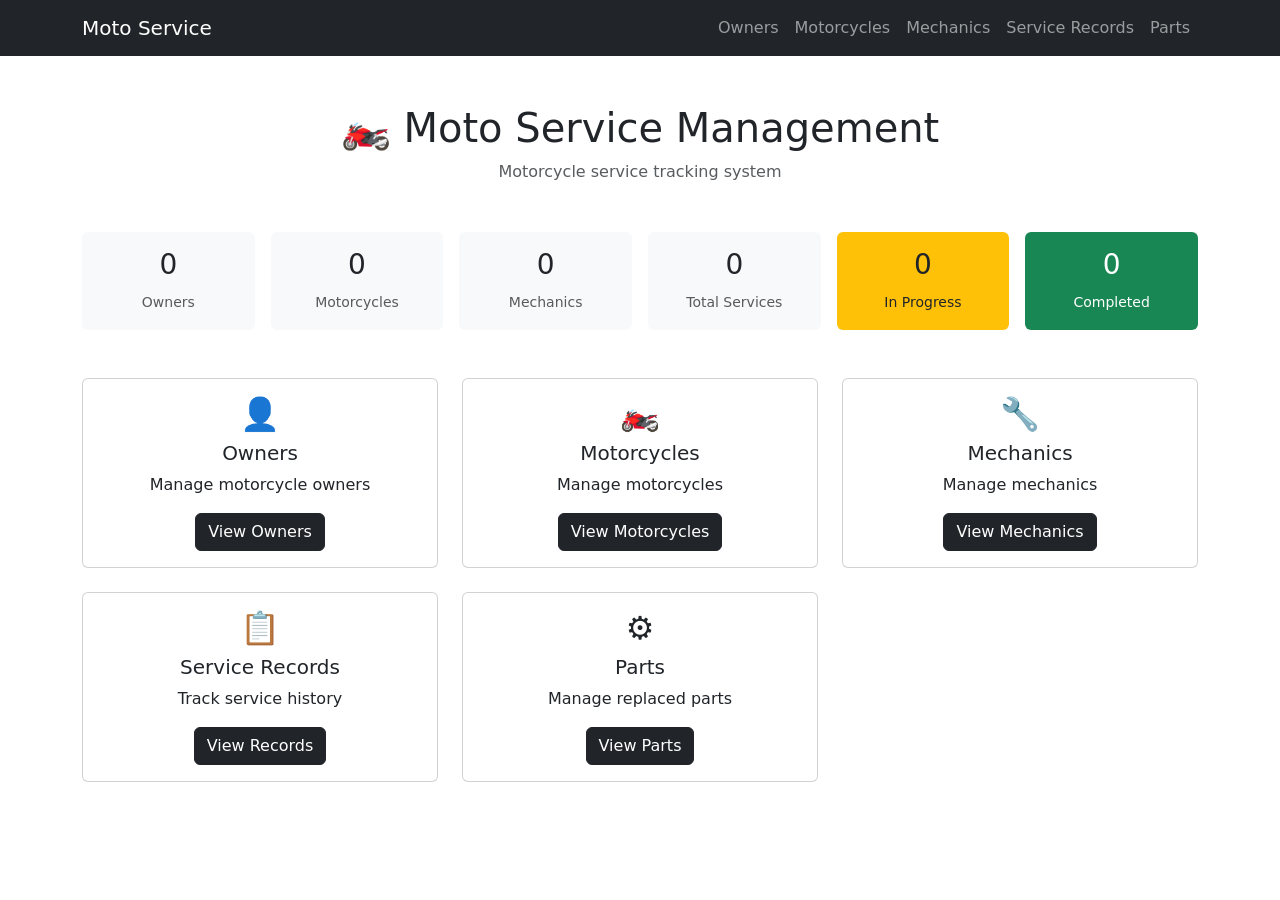
<file: src/main/resources/templates/index.html>
<!DOCTYPE html>
<html xmlns:th="http://www.thymeleaf.org">
<head>
    <meta charset="UTF-8">
    <title>Moto Servis</title>
    <link href="https://cdn.jsdelivr.net/npm/bootstrap@5.3.0/dist/css/bootstrap.min.css" rel="stylesheet">
    <link th:href="@{/css/style.css}" rel="stylesheet">
</head>
<body>
<nav class="navbar navbar-expand-lg navbar-dark bg-dark">
    <div class="container">
        <a class="navbar-brand" href="/">Moto Service</a>
        <div class="navbar-nav">
            <a class="nav-link" href="/owners">Owners</a>
            <a class="nav-link" href="/motorcycles">Motorcycles</a>
            <a class="nav-link" href="/mechanics">Mechanics</a>
            <a class="nav-link" href="/service-records">Service Records</a>
            <a class="nav-link" href="/parts">Parts</a>
        </div>
    </div>
</nav>

<div class="container mt-5">
    <div class="text-center mb-5">
        <h1>🏍️ Moto Service Management</h1>
        <p class="text-muted">Motorcycle service tracking system</p>
    </div>

    <!-- Statistics -->
    <div class="row g-3 mb-5">
        <div class="col-md-2">
            <div class="card text-center border-0 bg-light">
                <div class="card-body">
                    <h3 class="text-dark" th:text="${ownerCount}">0</h3>
                    <small class="text-muted">Owners</small>
                </div>
            </div>
        </div>
        <div class="col-md-2">
            <div class="card text-center border-0 bg-light">
                <div class="card-body">
                    <h3 class="text-dark" th:text="${motorcycleCount}">0</h3>
                    <small class="text-muted">Motorcycles</small>
                </div>
            </div>
        </div>
        <div class="col-md-2">
            <div class="card text-center border-0 bg-light">
                <div class="card-body">
                    <h3 class="text-dark" th:text="${mechanicCount}">0</h3>
                    <small class="text-muted">Mechanics</small>
                </div>
            </div>
        </div>
        <div class="col-md-2">
            <div class="card text-center border-0 bg-light">
                <div class="card-body">
                    <h3 class="text-dark" th:text="${totalServices}">0</h3>
                    <small class="text-muted">Total Services</small>
                </div>
            </div>
        </div>
        <div class="col-md-2">
            <div class="card text-center border-0 bg-warning">
                <div class="card-body">
                    <h3 class="text-dark" th:text="${activeServices}">0</h3>
                    <small class="text-dark">In Progress</small>
                </div>
            </div>
        </div>
        <div class="col-md-2">
            <div class="card text-center border-0 bg-success">
                <div class="card-body">
                    <h3 class="text-white" th:text="${completedServices}">0</h3>
                    <small class="text-white">Completed</small>
                </div>
            </div>
        </div>
    </div>

    <!-- Navigation Cards -->
    <div class="row g-4">
        <div class="col-md-4">
            <div class="card text-center h-100">
                <div class="card-body">
                    <h2>👤</h2>
                    <h5 class="card-title">Owners</h5>
                    <p class="card-text">Manage motorcycle owners</p>
                    <a href="/owners" class="btn btn-dark">View Owners</a>
                </div>
            </div>
        </div>
        <div class="col-md-4">
            <div class="card text-center h-100">
                <div class="card-body">
                    <h2>🏍️</h2>
                    <h5 class="card-title">Motorcycles</h5>
                    <p class="card-text">Manage motorcycles</p>
                    <a href="/motorcycles" class="btn btn-dark">View Motorcycles</a>
                </div>
            </div>
        </div>
        <div class="col-md-4">
            <div class="card text-center h-100">
                <div class="card-body">
                    <h2>🔧</h2>
                    <h5 class="card-title">Mechanics</h5>
                    <p class="card-text">Manage mechanics</p>
                    <a href="/mechanics" class="btn btn-dark">View Mechanics</a>
                </div>
            </div>
        </div>
        <div class="col-md-4">
            <div class="card text-center h-100">
                <div class="card-body">
                    <h2>📋</h2>
                    <h5 class="card-title">Service Records</h5>
                    <p class="card-text">Track service history</p>
                    <a href="/service-records" class="btn btn-dark">View Records</a>
                </div>
            </div>
        </div>
        <div class="col-md-4">
            <div class="card text-center h-100">
                <div class="card-body">
                    <h2>⚙️</h2>
                    <h5 class="card-title">Parts</h5>
                    <p class="card-text">Manage replaced parts</p>
                    <a href="/parts" class="btn btn-dark">View Parts</a>
                </div>
            </div>
        </div>
    </div>
</div>
</body>
</html>
</file>
